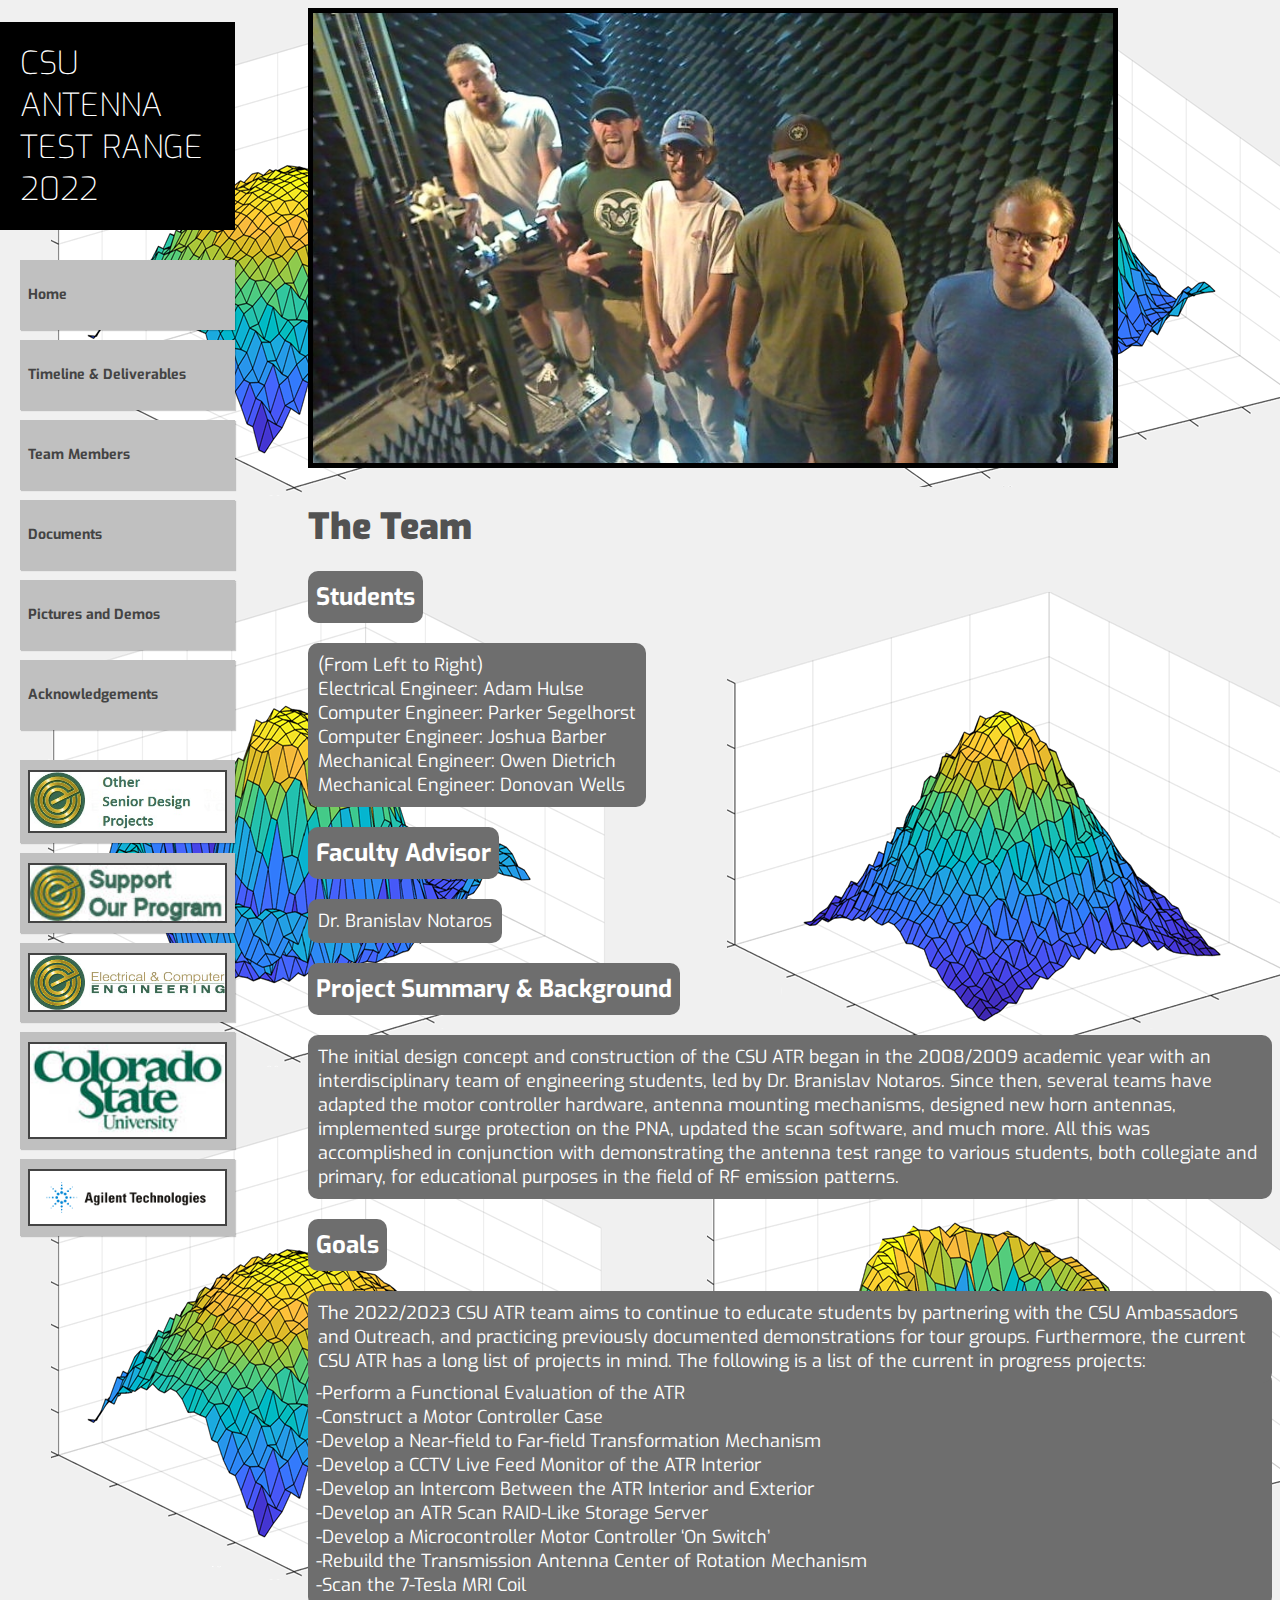
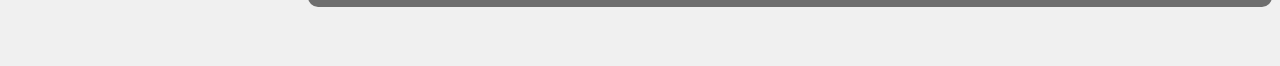
<file: 2022-2023 Documentation/Documentation/ATR 2022-2023 Documentation/Website/ATR Source Files/index.html>
<!DOCTYPE html>
<html lang="en">
    <head>

        <!-- Basic Page Needs
      ================================================== -->
        <meta charset="utf-8">
        <title>CSU Antenna Test Range 2022</title>
        <meta name="description" content="">
        <meta name="author" content="">
        <link href='http://fonts.googleapis.com/css?family=Exo:200,400,700' rel='stylesheet' type='text/css'>
        <!-- CSS
      ================================================== -->
      <link rel="stylesheet" type="text/css" href="css/CSUSDPcss.css" />
    
        <!--[if lt IE 9]>
                <script src="http://html5shim.googlecode.com/svn/trunk/html5.js"></script>
        <![endif]-->
    
    <meta http-equiv="Content-Type" content="text/html; charset=utf-8"></head>
    <body>
    
        <!-- Primary Page Layout
        ================================================== --> 
    
        <!-- Home -->
        <header>
            <h1>CSU ANTENNA TEST RANGE 2022</h1>
    
            <div>
            <ul id="navi">
                <li><a href="index.html"> Home</a></li>
                <li><a href="time.html"> Timeline & Deliverables</a></li>
                <li><a href="team.html"> Team Members</a></li>
                <li><a href="Docs.html"> Documents</a></li>
                <li><a href="pics_demos.html"> Pictures and Demos</a></li>
                <li><a href="acknow.html"> Acknowledgements</a></li> 
            </ul>
            
            <div>
            <ul id="navi">
                <li><a href="https://www.engr.colostate.edu/ECE401/AY19_senior_design_projects.php" target="_blank"><img src="images/otherprojs.jpg" width="195" height=auto border="2" align="center";/></a></li>
                <li><a href="https://advancing.colostate.edu/ENG/ECE_SRDESIGN/GIVE" target="_blank"><img src="images/ECE_support.jpg" width="195" height=auto border="2" align="center";/></a></li>
                <li><a href="http://www.engr.colostate.edu/ece/" target="_blank"><img src="images/ECE_logo.jpg" width="195" height=auto border="2" align="center";/></a></li>
                <li><a href="http://www.colostate.edu/" target="_blank"><img src="images/CSU_logo.jpg" width="195" height=auto border="2" align="center";/></a></li>
                <li><a href="http://www.home.agilent.com/agilent/home.jspx?cc=US&lc=eng" target="_blank"><img src="images/agilentlogo-home.gif" width="195" height=auto border="2" align="center";/></a></li>
                </ul>
            </div>
    </header>
        
        
        <article>
    
    <img src="images/ATR_Team.jpg" alt="chamber" width="800" height=auto border="5">
            <h2><b>The Team</b></h2>		
            <h3><span>Students</span></h3>
            <p>(From Left to Right)<br>Electrical Engineer: Adam Hulse<br>Computer Engineer: Parker Segelhorst<br>Computer Engineer: Joshua Barber<br>Mechanical Engineer: Owen Dietrich<br>Mechanical Engineer: Donovan Wells
            <br>
            <h3><span>Faculty Advisor</span></h3>
            <p>Dr. Branislav Notaros</p>
            <h3><span>Project Summary & Background</span></h3>
            <p>The initial design concept and construction of the CSU ATR began in the 2008/2009 academic year with an interdisciplinary team of engineering students, led by Dr. Branislav Notaros. Since then, several teams have adapted the motor controller hardware, antenna mounting mechanisms, designed new horn antennas, implemented surge protection on the PNA, updated the scan software, and much more. All this was accomplished in conjunction with demonstrating the antenna test range to various students, both collegiate and primary, for educational purposes in the field of RF emission patterns.</p>
            <h3><span>Goals</span></h3>
            <p>The 2022/2023 CSU ATR team aims to continue to educate students by partnering with the CSU Ambassadors and Outreach, and practicing previously documented demonstrations for tour groups. Furthermore, the current CSU ATR has a long list of projects in mind. The following is a list of the current in progress projects:</p>
            <ul id ="navi" style="
            font-size: 18px;
            color:#ffffff;
            margin-top: -12px;
            margin-bottom: 30px;
            background: rgb(110, 110, 110);
            border-radius: 10px;
            padding: 10px 8px";>
                
                    <li>-Perform a Functional Evaluation of the ATR</li>
                    <li>-Construct a Motor Controller Case</li>
                    <li>-Develop a Near-field to Far-field Transformation Mechanism</li>
                    <li>-Develop a CCTV Live Feed Monitor of the ATR Interior</li>
                    <li>-Develop an Intercom Between the ATR Interior and Exterior</li>
                    <li>-Develop an ATR Scan RAID-Like Storage Server</li> 
                    <li>-Develop a Microcontroller Motor Controller ‘On Switch’</li> 
                    <li>-Rebuild the Transmission Antenna Center of Rotation Mechanism</li> 
                    <li>-Scan the 7-Tesla MRI Coil</li> 
                </ul>
        <br />
    </article>
        
    
    <script src="index.js"></script>
    <!-- End Document
    ================================================== -->
</body>


</html>
</file>
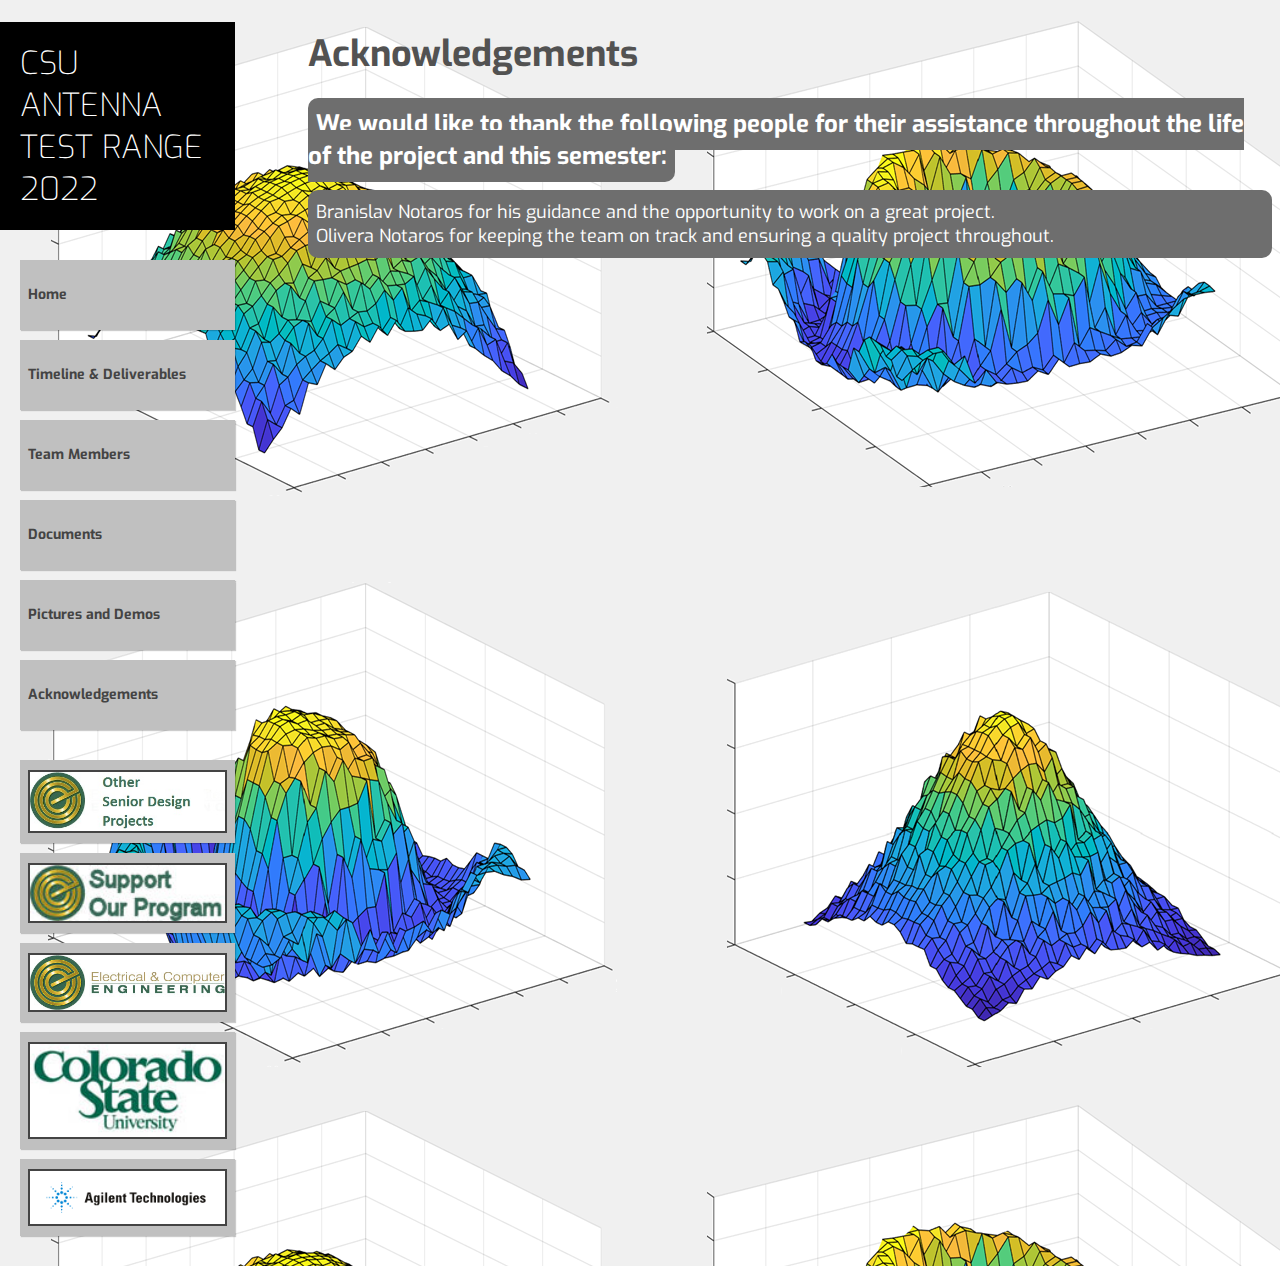
<file: 2022-2023 Documentation/Documentation/ATR 2022-2023 Documentation/Website/ATR Source Files/acknow.html>
﻿<!DOCTYPE html>
<html lang="en">
<head>

	<!-- Basic Page Needs
  ================================================== -->
	<meta charset="utf-8">
	<title>Acknowledgements</title>
	<meta name="description" content="">
	<meta name="author" content="">
	<link href='http://fonts.googleapis.com/css?family=Exo:200,400,700' rel='stylesheet' type='text/css'>
	<!-- CSS
  ================================================== -->
  <link rel="stylesheet" type="text/css" href="css/CSUSDPcss.css" />

	<!--[if lt IE 9]>
		<script src="http://html5shim.googlecode.com/svn/trunk/html5.js"></script>
	<![endif]-->

</head>
<body>

	<!-- Primary Page Layout
	================================================== -->

	<!-- Home -->
	<header>
		<h1>CSU ANTENNA TEST RANGE 2022</h1>

	<div>
		<ul id="navi">
			<li><a href="index.html"> Home</a></li>
			<li><a href="time.html"> Timeline & Deliverables</a></li>
			<li><a href="team.html"> Team Members</a></li>
			<li><a href="Docs.html"> Documents</a></li>
			<li><a href="pics_demos.html"> Pictures and Demos</a></li>
			<li><a href="acknow.html"> Acknowledgements</a></li> 
		</ul>
		<div>
            <ul id="navi">
			<li><a href="https://www.engr.colostate.edu/ECE401/AY19_senior_design_projects.php" target="_blank"><img src="images/otherprojs.jpg" width="195" height=auto border="2" align="center";/></a></li>
			<li><a href="https://advancing.colostate.edu/ENG/ECE_SRDESIGN/GIVE" target="_blank"><img src="images/ECE_support.jpg" width="195" height=auto border="2" align="center";/></a></li>
			<li><a href="http://www.engr.colostate.edu/ece/" target="_blank"><img src="images/ECE_logo.jpg" width="195" height=auto border="2" align="center";/></a></li>
			<li><a href="http://www.colostate.edu/" target="_blank"><img src="images/CSU_logo.jpg" width="195" height=auto border="2" align="center";/></a></li>
			<li><a href="http://www.home.agilent.com/agilent/home.jspx?cc=US&lc=eng" target="_blank"><img src="images/agilentlogo-home.gif" width="195" height=auto border="2" align="center";/></a></li>
			</ul>
		</div>
	</div>
	</header>
	<article>
		
		<h2>Acknowledgements</h2>
				<h3><span>We would like to thank the following people for their assistance throughout the life of the project and this semester:</span></h3>
			<ul id ="navi" style="
            font-size: 18px;
            color:#ffffff;
            margin-top: -12px;
            margin-bottom: 30px;
            background: rgb(110, 110, 110);
            border-radius: 10px;
            padding: 10px 8px";>
                    <li>Branislav Notaros for his guidance and the opportunity to work on a great project.</li>
					<li>Olivera Notaros for keeping the team on track and ensuring a quality project throughout.</li>
			</ul>
                  
<!--

add more here

-->

<br></br>
<br></br>
<br></br>
<br></br>
<br></br>


	</article>
	


<!-- End Document
================================================== -->
</body>
</html>
</file>
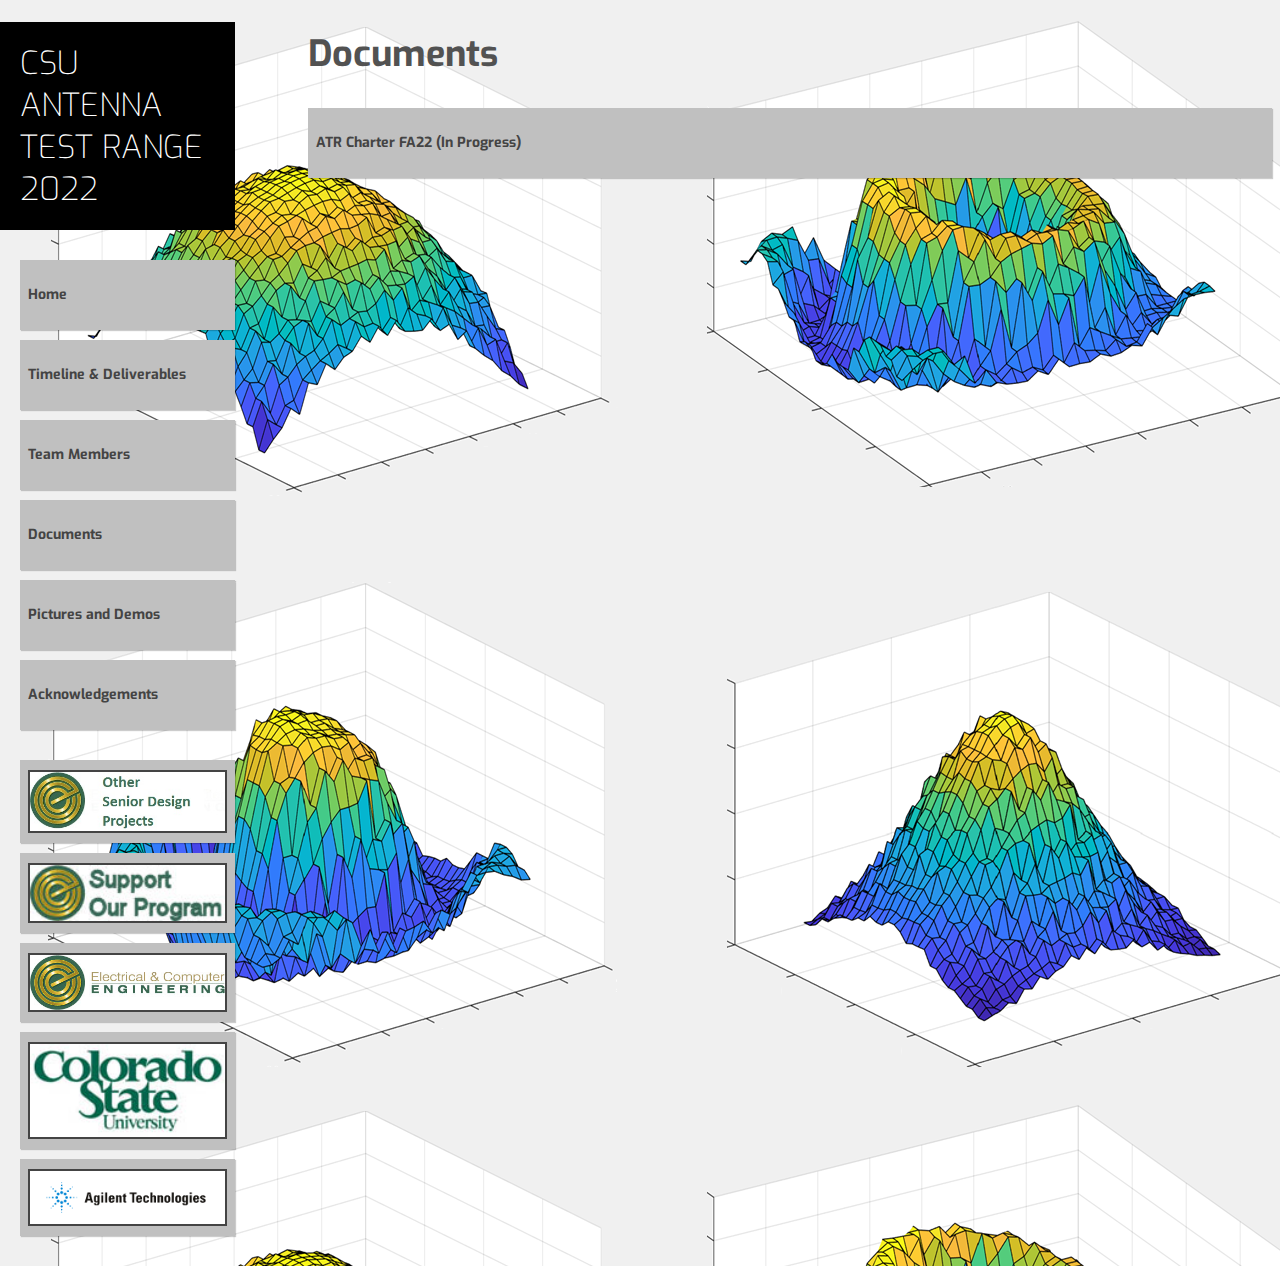
<file: 2022-2023 Documentation/Documentation/ATR 2022-2023 Documentation/Website/ATR Source Files/Docs.html>
<!DOCTYPE html>
<html lang="en">
<head>

	<!-- Basic Page Needs
  ================================================== -->
	<meta charset="utf-8">
	<title>Acknowledgements</title>
	<meta name="description" content="">
	<meta name="author" content="">
	<link href='http://fonts.googleapis.com/css?family=Exo:200,400,700' rel='stylesheet' type='text/css'>
	<!-- CSS
  ================================================== -->
  <link rel="stylesheet" type="text/css" href="css/CSUSDPcss.css" />

	<!--[if lt IE 9]>
		<script src="http://html5shim.googlecode.com/svn/trunk/html5.js"></script>
	<![endif]-->

</head>
<body>

	<!-- Primary Page Layout
	================================================== -->

	<!-- Home -->
	<header>
		<h1>CSU ANTENNA TEST RANGE 2022</h1>

	<div>
		<ul id="navi">
			<li><a href="index.html"> Home</a></li>
			<li><a href="time.html"> Timeline & Deliverables</a></li>
			<li><a href="team.html"> Team Members</a></li>
			<li><a href="Docs.html"> Documents</a></li>
			<li><a href="pics_demos.html"> Pictures and Demos</a></li>
			<li><a href="acknow.html"> Acknowledgements</a></li> 
		</ul>
		<div>
            <ul id="navi">
			<li><a href="https://www.engr.colostate.edu/ECE401/AY19_senior_design_projects.php" target="_blank"><img src="images/otherprojs.jpg" width="195" height=auto border="2" align="center";/></a></li>
			<li><a href="https://advancing.colostate.edu/ENG/ECE_SRDESIGN/GIVE" target="_blank"><img src="images/ECE_support.jpg" width="195" height=auto border="2" align="center";/></a></li>
			<li><a href="http://www.engr.colostate.edu/ece/" target="_blank"><img src="images/ECE_logo.jpg" width="195" height=auto border="2" align="center";/></a></li>
			<li><a href="http://www.colostate.edu/" target="_blank"><img src="images/CSU_logo.jpg" width="195" height=auto border="2" align="center";/></a></li>
			<li><a href="http://www.home.agilent.com/agilent/home.jspx?cc=US&lc=eng" target="_blank"><img src="images/agilentlogo-home.gif" width="195" height=auto border="2" align="center";/></a></li>
			</ul>
		</div>
	</div>
	</header>
	<article>

		<h2>Documents</h2>


		<h4><a href="docs/Task_List.pdf"> ATR Charter FA22 (In Progress)</a> </h4>


		<br></br>
		<br></br>
		<br></br>
		<br></br>
		<br></br>



	</article>
	


<!-- End Document
================================================== -->
</body>
</html>
</file>
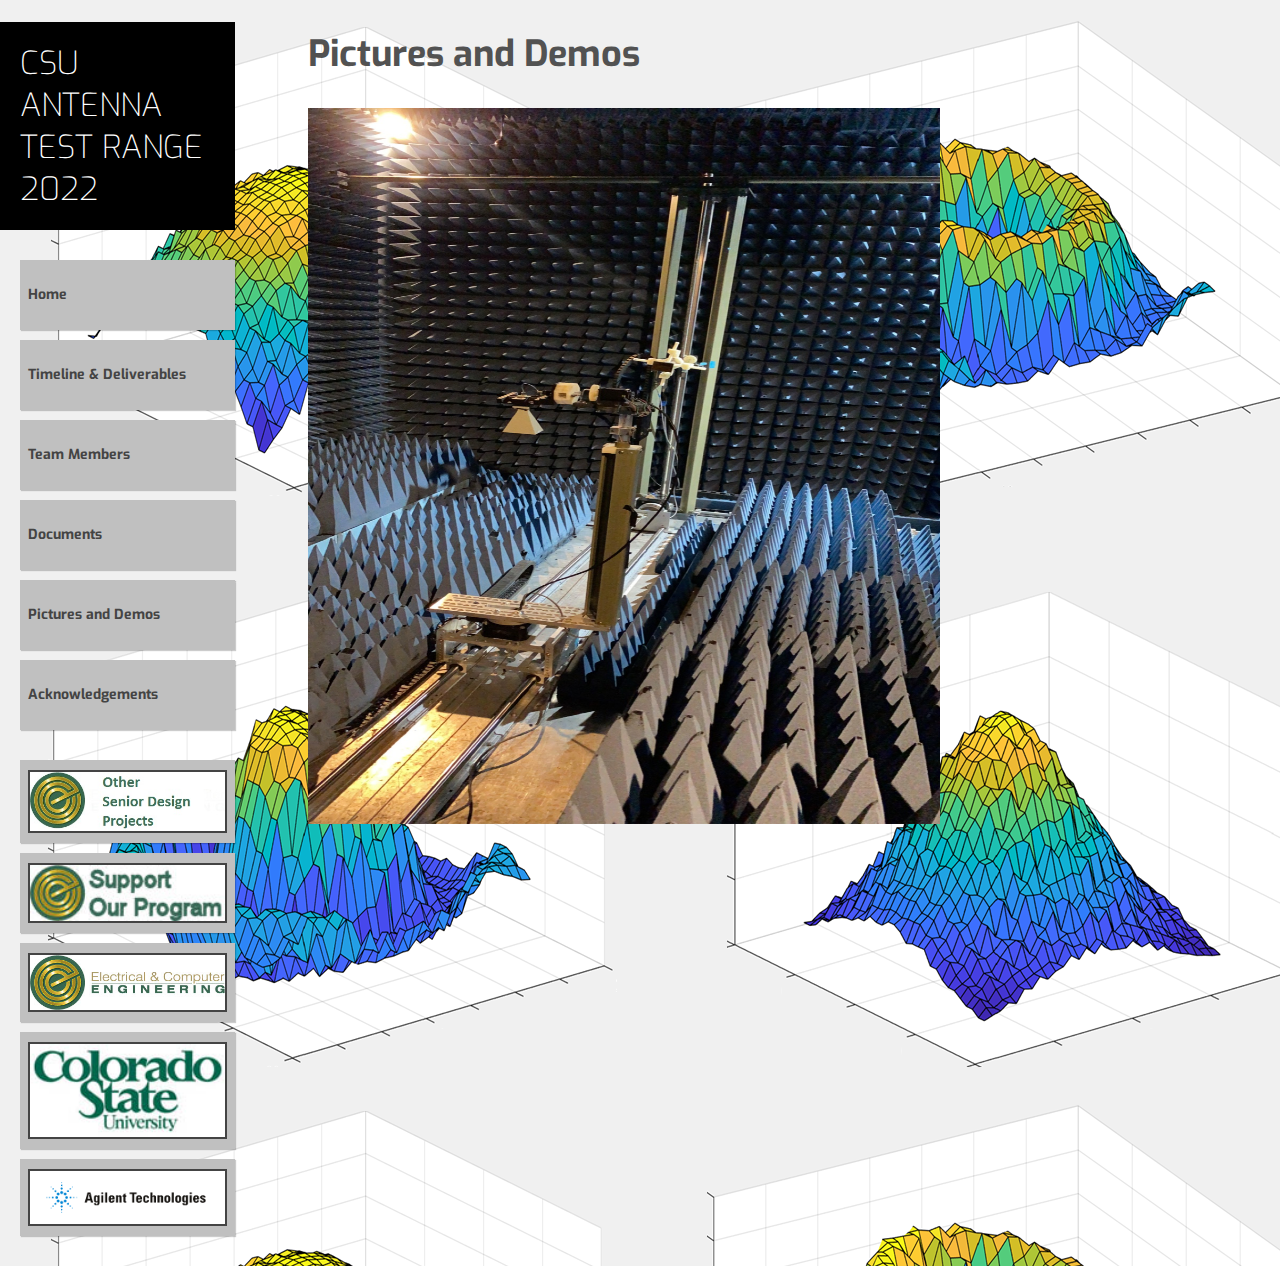
<file: 2022-2023 Documentation/Documentation/ATR 2022-2023 Documentation/Website/ATR Source Files/pics_demos.html>
﻿<!DOCTYPE html>
<html lang="en">
<head>

	<!-- Basic Page Needs
  ================================================== -->
	<meta charset="utf-8">
	<title>Acknowledgements</title>
	<meta name="description" content="">
	<meta name="author" content="">
	<link href='http://fonts.googleapis.com/css?family=Exo:200,400,700' rel='stylesheet' type='text/css'>
	<!-- CSS
  ================================================== -->
  <link rel="stylesheet" type="text/css" href="css/CSUSDPcss.css" />

	<!--[if lt IE 9]>
		<script src="http://html5shim.googlecode.com/svn/trunk/html5.js"></script>
	<![endif]-->

</head>
<body>

	<!-- Primary Page Layout
	================================================== -->

	<!-- Home -->
	<header>
		<h1>CSU ANTENNA TEST RANGE 2022</h1>

	<div>
		<ul id="navi">
			<li><a href="index.html"> Home</a></li>
			<li><a href="time.html"> Timeline & Deliverables</a></li>
			<li><a href="team.html"> Team Members</a></li>
			<li><a href="Docs.html"> Documents</a></li>
			<li><a href="pics_demos.html"> Pictures and Demos</a></li>
			<li><a href="acknow.html"> Acknowledgements</a></li> 
		</ul>
		<div>
            <ul id="navi">
			<li><a href="https://www.engr.colostate.edu/ECE401/AY19_senior_design_projects.php" target="_blank"><img src="images/otherprojs.jpg" width="195" height=auto border="2" align="center";/></a></li>
			<li><a href="https://advancing.colostate.edu/ENG/ECE_SRDESIGN/GIVE" target="_blank"><img src="images/ECE_support.jpg" width="195" height=auto border="2" align="center";/></a></li>
			<li><a href="http://www.engr.colostate.edu/ece/" target="_blank"><img src="images/ECE_logo.jpg" width="195" height=auto border="2" align="center";/></a></li>
			<li><a href="http://www.colostate.edu/" target="_blank"><img src="images/CSU_logo.jpg" width="195" height=auto border="2" align="center";/></a></li>
			<li><a href="http://www.home.agilent.com/agilent/home.jspx?cc=US&lc=eng" target="_blank"><img src="images/agilentlogo-home.gif" width="195" height=auto border="2" align="center";/></a></li>
			</ul>
		</div>
	</div>
	</header>
	<article>
		
		<h2>Pictures and Demos</h2>

<img border="0" src="images/Full System.jpg" alt="Near Field" width="632" height="716" style="border:2px white" class="rotate90">
				




<br></br>
<br></br>
<br></br>
<br></br>
<br></br>


	</article>
	


<!-- End Document
================================================== -->
</body>
</html>
</file>
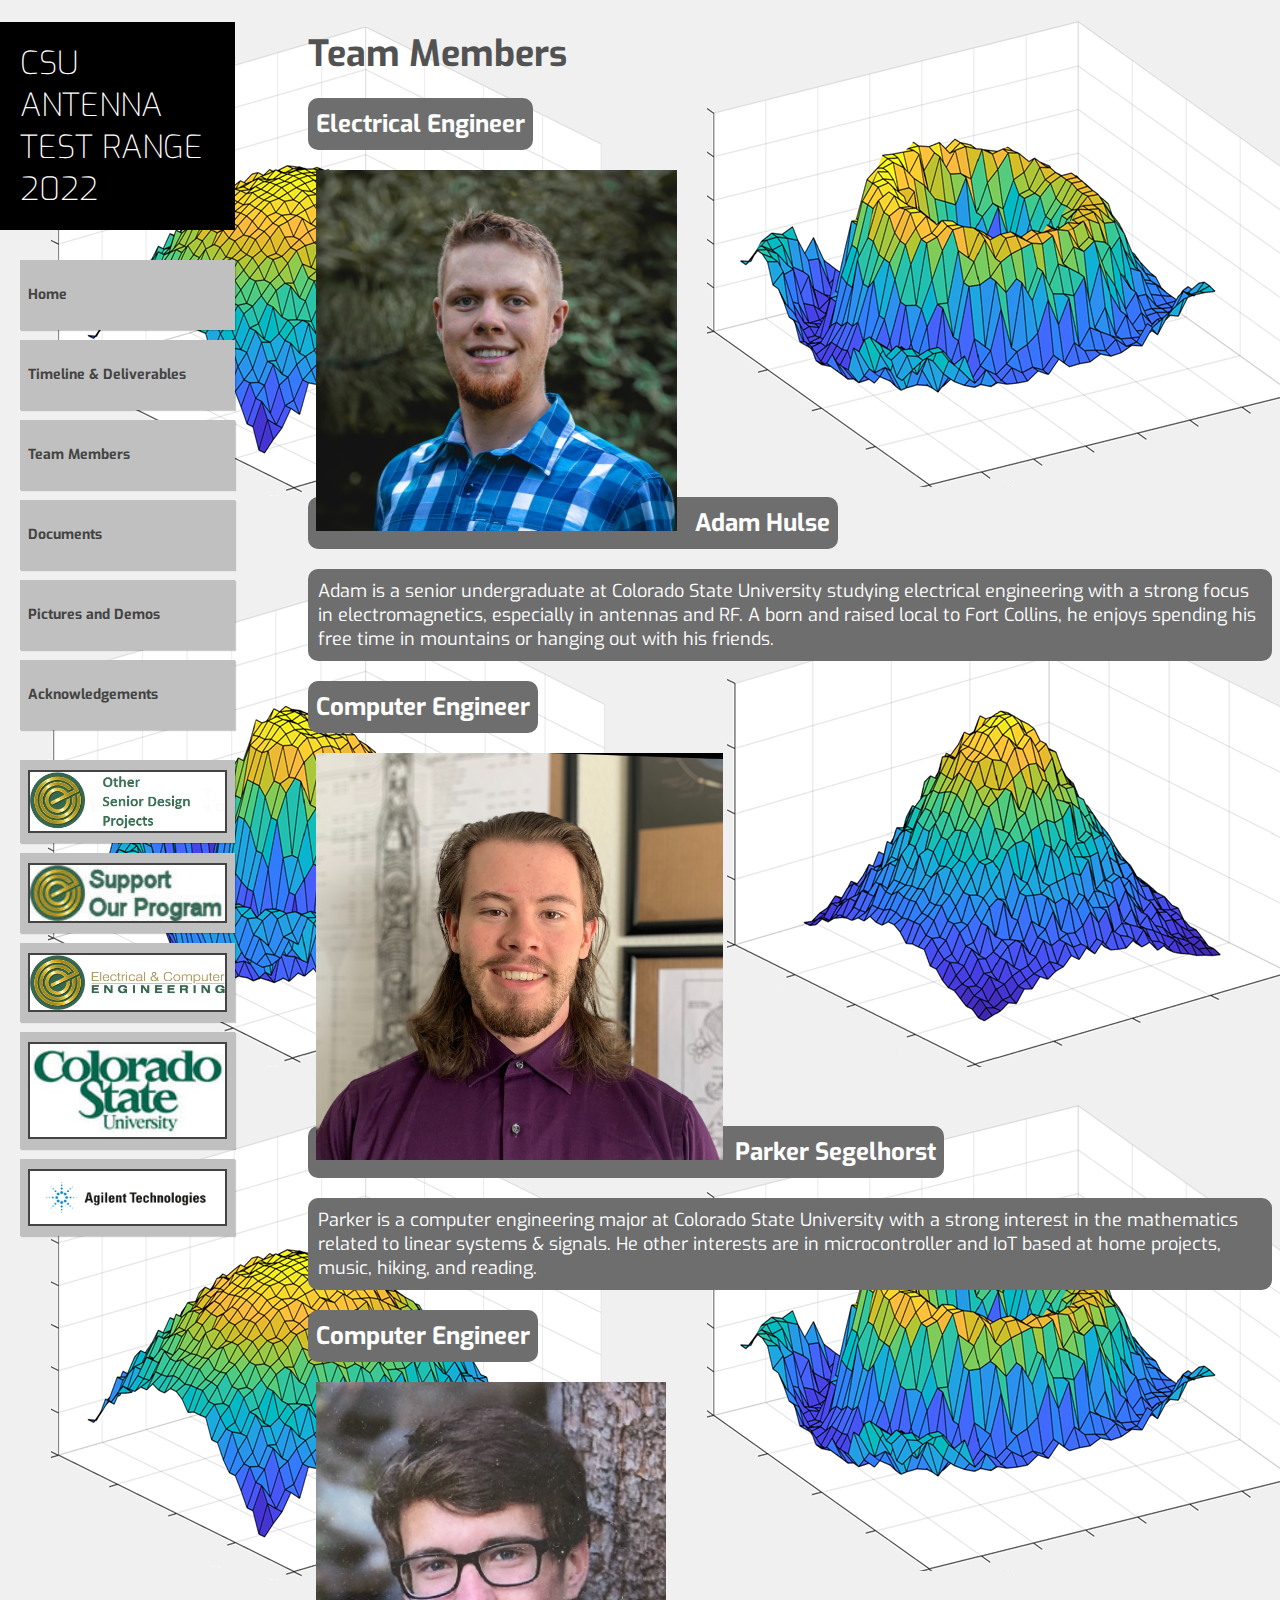
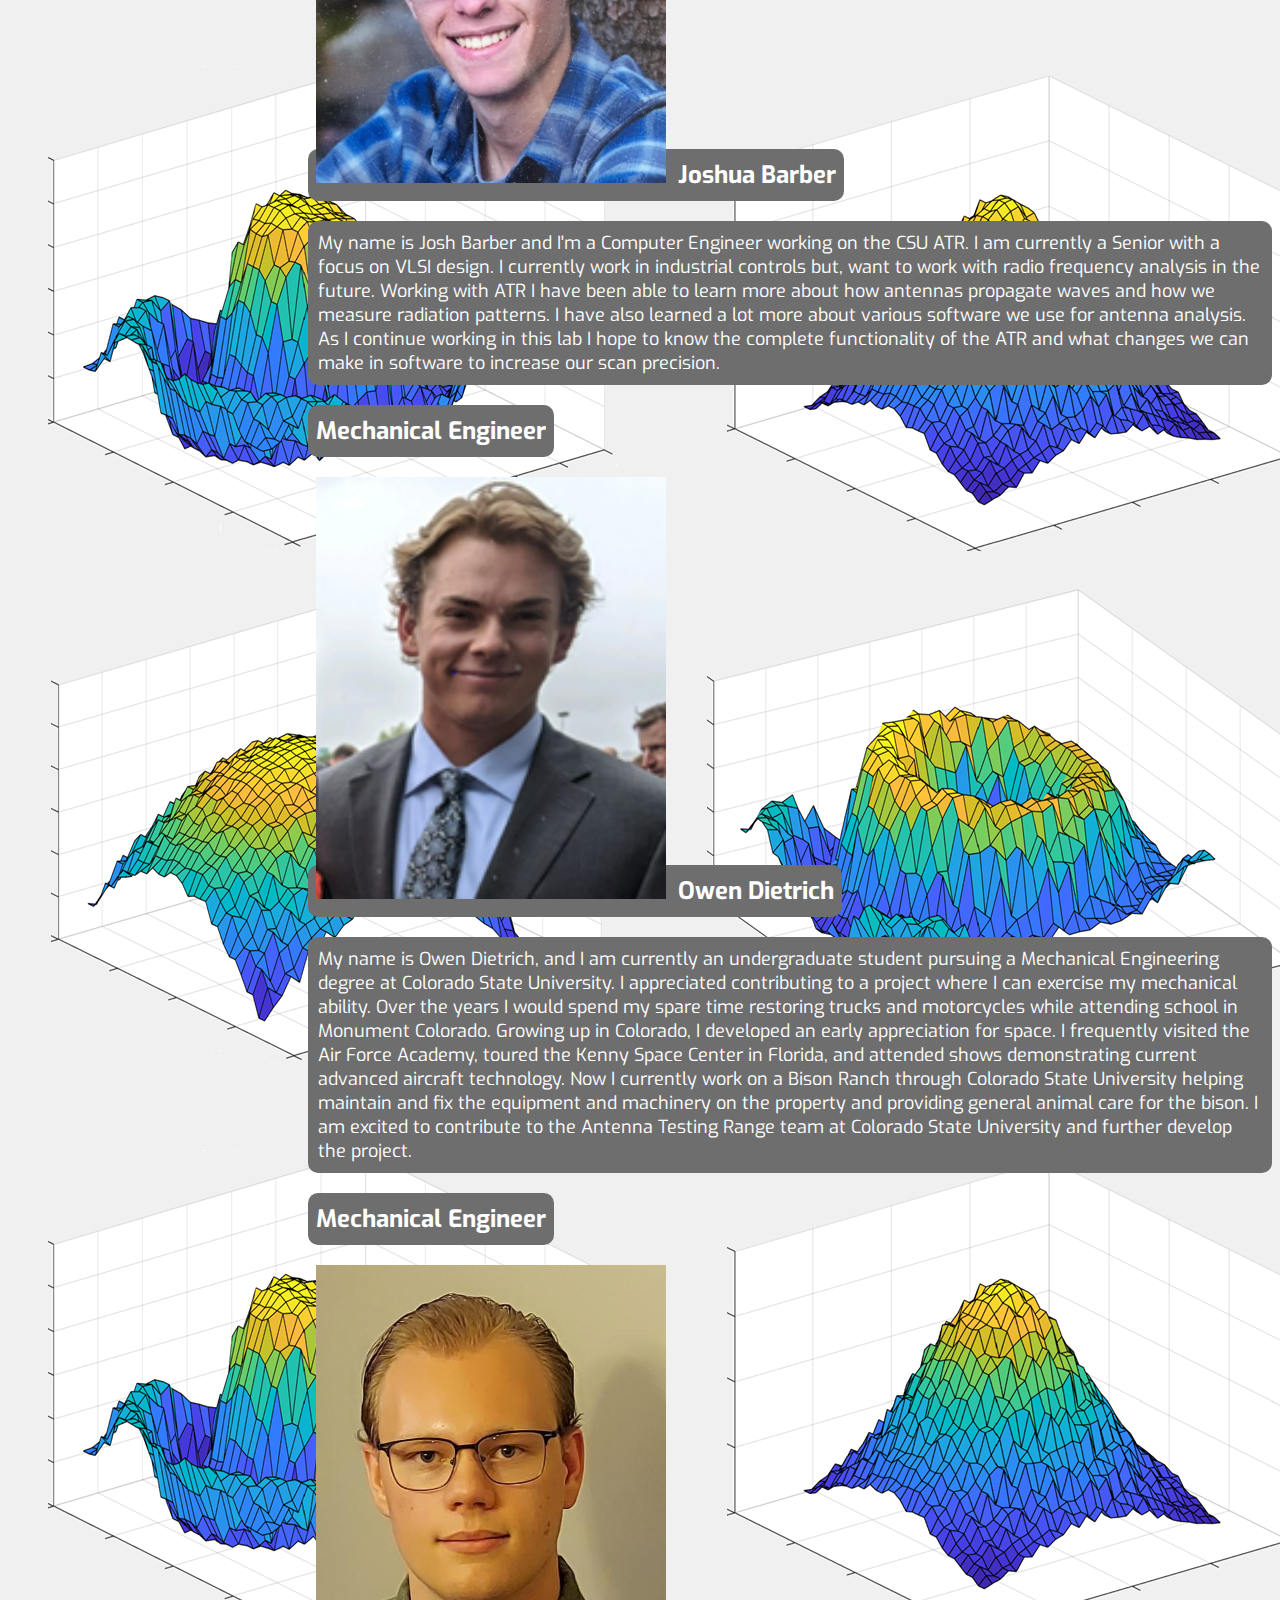
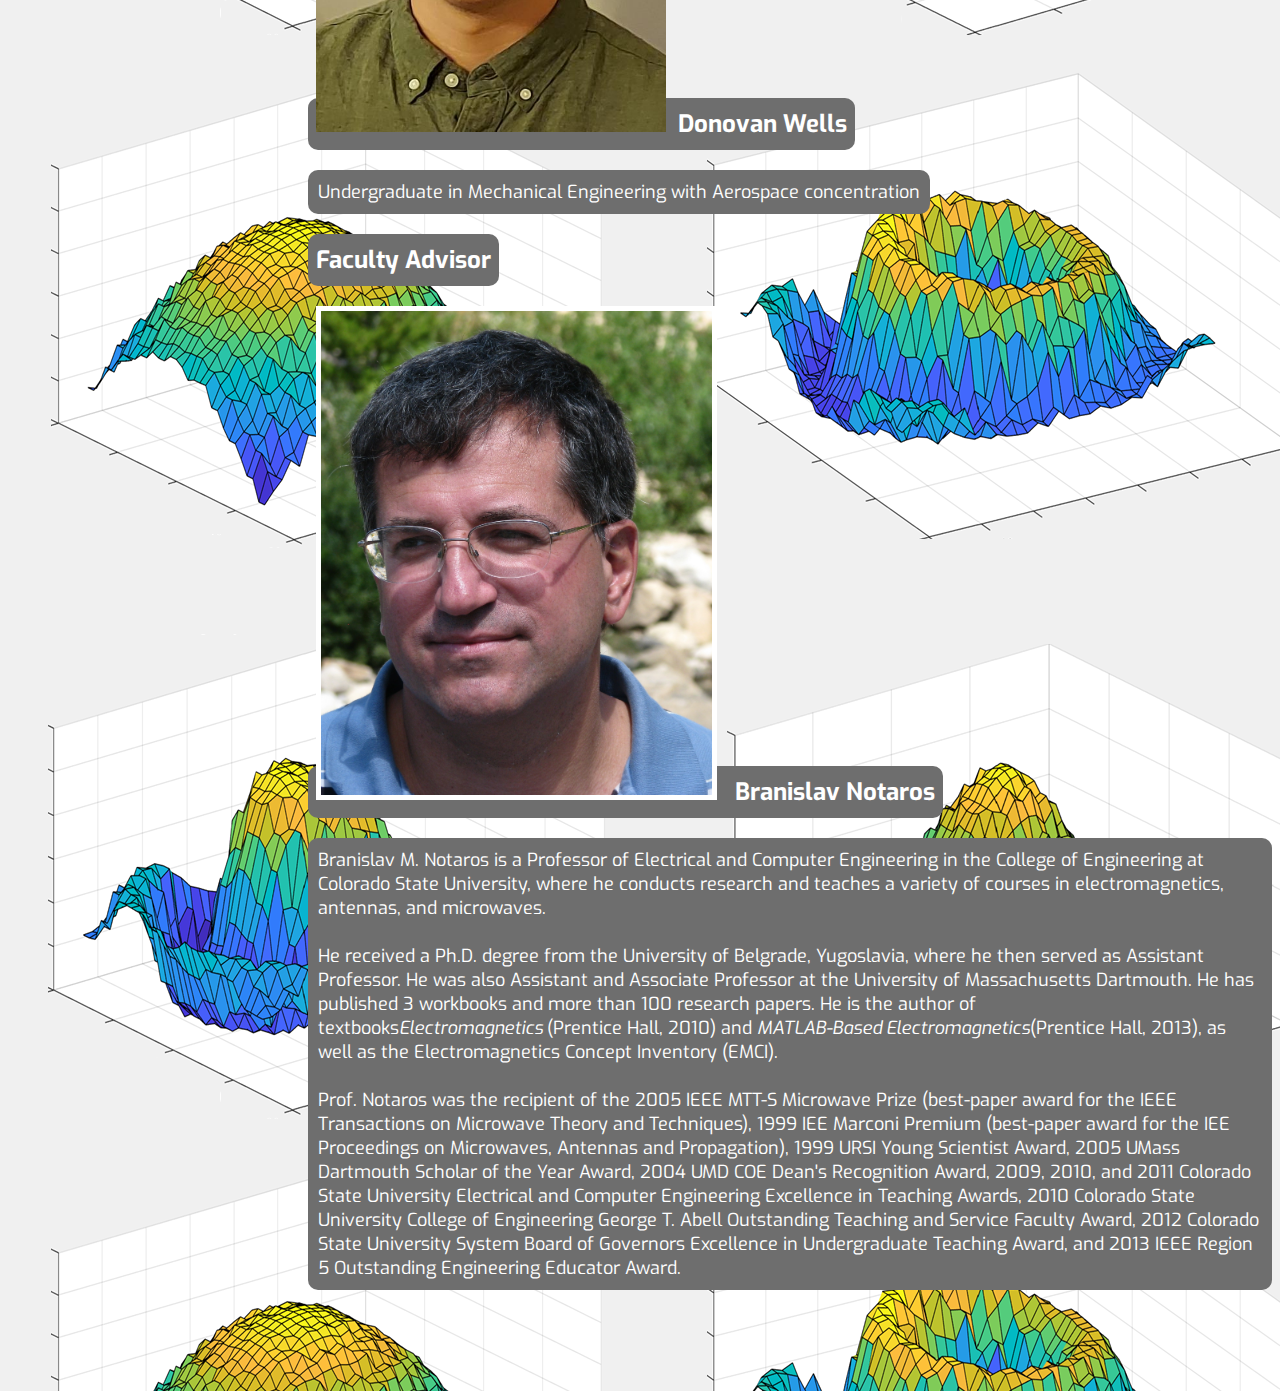
<file: 2022-2023 Documentation/Documentation/ATR 2022-2023 Documentation/Website/ATR Source Files/team.html>
﻿<!DOCTYPE html>
<html lang="en">
	<head>
		<!-- Basic Page Needs
			================================================== -->
		<meta charset="utf-8">
		<title>Team Members</title>
		<meta name="description" content="">
		<meta name="author" content="">
		<link href='http://fonts.googleapis.com/css?family=Exo:200,400,700' rel='stylesheet' type='text/css'>
		<!-- CSS
			================================================== -->
		<link rel="stylesheet" type="text/css" href="css/CSUSDPcss.css" />
		<!--[if lt IE 9]>
		<script src="http://html5shim.googlecode.com/svn/trunk/html5.js"></script>
		<![endif]-->
		<style type="text/css">
			<!--
				.style1 {
					font-size: x-large;
					color: #666666;
				}
				.style3 {font-size: x-large; color: #666666; font-weight: bold; }
				body {
					background-color: #00FF00;
				}
				
		</style>
		<meta http-equiv="Content-Type" content="text/html; charset=utf-8">
	</head>
	<body>
		<!-- Primary Page Layout
			================================================== -->
		<!-- Home -->
		<header>
			<h1>CSU ANTENNA TEST RANGE 2022</h1>
			<div>
				<ul id="navi">
					<li><a href="index.html"> Home</a></li>
					<li><a href="time.html"> Timeline & Deliverables</a></li>
					<li><a href="team.html"> Team Members</a></li>
					<li><a href="Docs.html"> Documents</a></li>
					<li><a href="pics_demos.html"> Pictures and Demos</a></li>
					<li><a href="acknow.html"> Acknowledgements</a></li>
				</ul>
				<div>
				<ul id="navi">
					<li><a href="https://www.engr.colostate.edu/ECE401/AY19_senior_design_projects.php" target="_blank"><img src="images/otherprojs.jpg" width="195" height=auto border="2" align="center";/></a></li>
					<li><a href="https://advancing.colostate.edu/ENG/ECE_SRDESIGN/GIVE" target="_blank"><img src="images/ECE_support.jpg" width="195" height=auto border="2" align="center";/></a></li>
					<li><a href="http://www.engr.colostate.edu/ece/" target="_blank"><img src="images/ECE_logo.jpg" width="195" height=auto border="2" align="center";/></a></li>
					<li><a href="http://www.colostate.edu/" target="_blank"><img src="images/CSU_logo.jpg" width="195" height=auto border="2" align="center";/></a></li>
					<li><a href="http://www.home.agilent.com/agilent/home.jspx?cc=US&lc=eng" target="_blank"><img src="images/agilentlogo-home.gif" width="195" height=auto border="2" align="center";/></a></li>
					</ul>
				</div>
		</header>
		<article>
			<h2>Team Members</h2>
			<h3><span>Electrical Engineer</span></h3>
				<h3><span><img src="images/Adam.jpg" width="361" height=auto> &nbsp;&nbsp;Adam Hulse</span></h3>
				<p>Adam is a senior undergraduate at Colorado State University studying electrical engineering with a strong focus in electromagnetics, especially in antennas and RF. A born and raised local to Fort Collins, he enjoys spending his free time in mountains or hanging out with his friends.
			<h3><span>Computer Engineer</span></h3>
				<h3><span><img src="images/Parker.jpg" width="407" height=auto>&nbsp;&nbsp;Parker Segelhorst</span></h3>
				<p>Parker is a computer engineering major at Colorado State University with a strong interest in the mathematics related to linear systems & signals. He other interests are in microcontroller and IoT based at home projects, music, hiking, and reading.
			<h3><span>Computer Engineer</span></h3>
				<h3><span><img src="images/Josh.jpg" width="350" height=auto>&nbsp;&nbsp;Joshua Barber</span></h3>
				<p>My name is Josh Barber and I'm a Computer Engineer working on the CSU ATR. I am currently a Senior with a focus on VLSI design. I currently work in industrial controls but, want to work with radio frequency analysis in the future. Working with ATR I have been able to learn more about how antennas propagate waves and how we measure radiation patterns. I have also learned a lot more about various software we use for antenna analysis. As I continue working in this lab I hope to know the complete functionality of the ATR and what changes we can make in software to increase our scan precision.
			<h3><span>Mechanical Engineer</span></h3>
				<h3><span><img src="images/Owen.jpg" width="350" height=auto>&nbsp;&nbsp;Owen Dietrich</span></h3>
				<p>My name is Owen Dietrich, and I am currently an undergraduate student pursuing a Mechanical Engineering degree at Colorado State University. I appreciated contributing to a project where I can exercise my mechanical ability. Over the years I would spend my spare time restoring trucks and motorcycles while attending school in Monument Colorado. Growing up in Colorado, I developed an early appreciation for space. I frequently visited the Air Force Academy, toured the Kenny Space Center in Florida, and attended shows demonstrating current advanced aircraft technology. Now I currently work on a Bison Ranch through Colorado State University helping maintain and fix the equipment and machinery on the property and providing general animal care for the bison. I am excited to contribute to the Antenna Testing Range team at Colorado State University and further develop the project.
			<h3><span>Mechanical Engineer</span></h3>
				<h3><span><img src="images/Donovan.jpg" width="350" height=auto>&nbsp;&nbsp;Donovan Wells</span></h3>
				<p>Undergraduate in Mechanical Engineering with Aerospace concentration
			<h3><span>Faculty Advisor</span></h3>
				<h3><span><img src="images/Bane.jpg" ; "width=" 392"; height="484" ; border="5px" ;>&nbsp; &nbsp;Branislav Notaros</span></h3>
			<p>
				Branislav M. Notaros is a  Professor of Electrical and Computer Engineering in the College of Engineering  at Colorado State University, where he conducts research and teaches a variety  of courses in electromagnetics, antennas, and microwaves.&nbsp;<br>
				<br>
				He  received a Ph.D. degree from the University of Belgrade, Yugoslavia, where he  then served as Assistant Professor. He was also Assistant and Associate  Professor at the University of Massachusetts Dartmouth. He has published 3  workbooks and more than 100 research papers. He is the author of textbooks<em>Electromagnetics&nbsp;</em>(Prentice  Hall, 2010) and&nbsp;<em>MATLAB-Based Electromagnetics</em>(Prentice  Hall, 2013), as well as the Electromagnetics Concept Inventory (EMCI).&nbsp;<br>
				<br>
				Prof.  Notaros was the recipient of the 2005 IEEE MTT-S Microwave Prize (best-paper  award for the IEEE Transactions on Microwave Theory and Techniques), 1999 IEE  Marconi Premium (best-paper award for the IEE Proceedings on Microwaves,  Antennas and Propagation), 1999 URSI Young Scientist Award, 2005 UMass  Dartmouth Scholar of the Year Award, 2004 UMD COE Dean's Recognition Award,  2009, 2010, and 2011 Colorado State University Electrical and Computer  Engineering Excellence in Teaching Awards, 2010 Colorado State University  College of Engineering George T. Abell Outstanding Teaching and Service Faculty  Award, 2012 Colorado State University System Board of Governors Excellence in  Undergraduate Teaching Award, and 2013 IEEE Region 5 Outstanding Engineering  Educator Award.&nbsp;
			</p>
			<br />
			<br />
			<h4>&nbsp;</h4>
		</article>
		<!-- End Document
			================================================== -->
	</body>
</html>
</file>
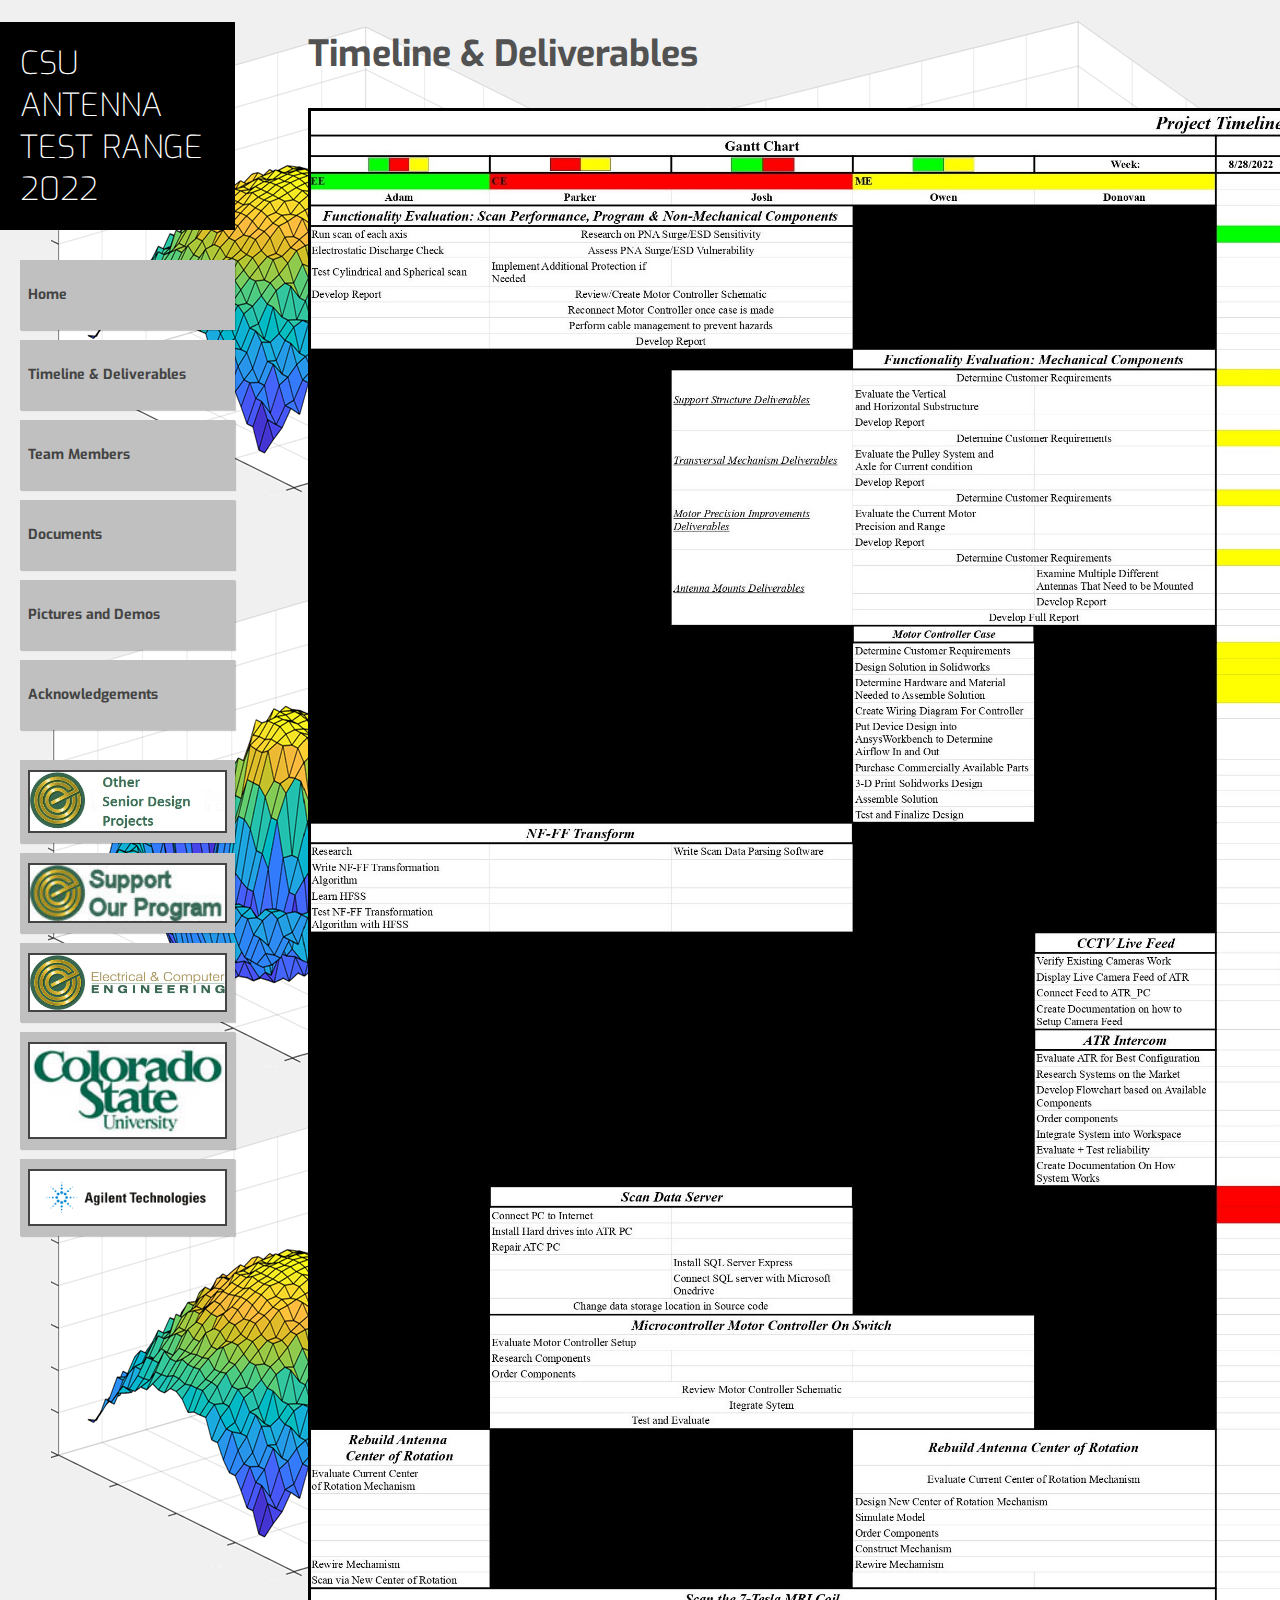
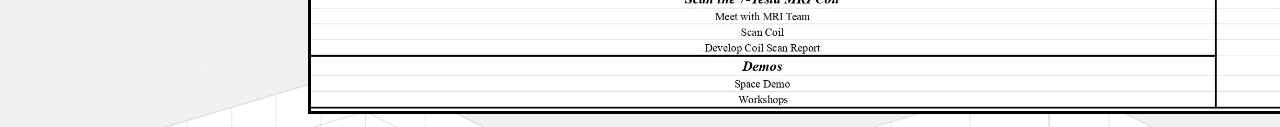
<file: 2022-2023 Documentation/Documentation/ATR 2022-2023 Documentation/Website/ATR Source Files/time.html>
﻿<!DOCTYPE html>
<html lang="en">
<head>

	<!-- Basic Page Needs
  ================================================== -->
	<meta charset="utf-8">
	<title>Timeline & Deliverables</title>
	<meta name="description" content="">
	<meta name="author" content="">
	<link href='http://fonts.googleapis.com/css?family=Exo:200,400,700' rel='stylesheet' type='text/css'>
	<!-- CSS
  ================================================== -->
  <link rel="stylesheet" type="text/css" href="css/CSUSDPcss.css" />

	<!--[if lt IE 9]>
		<script src="http://html5shim.googlecode.com/svn/trunk/html5.js"></script>
	<![endif]-->

</head>
<body>

	<!-- Primary Page Layout
	================================================== -->

	<!-- Home -->
	<header>
		<h1>CSU ANTENNA TEST RANGE 2022</h1>

	<div>
		<ul id="navi">
			<li><a href="index.html"> Home</a></li>
			<li><a href="time.html"> Timeline & Deliverables</a></li>
			<li><a href="team.html"> Team Members</a></li>
			<li><a href="Docs.html"> Documents</a></li>
			<li><a href="pics_demos.html"> Pictures and Demos</a></li>
			<li><a href="acknow.html"> Acknowledgements</a></li> 
		</ul>
		<div>
            <ul id="navi">
			<li><a href="https://www.engr.colostate.edu/ECE401/AY19_senior_design_projects.php" target="_blank"><img src="images/otherprojs.jpg" width="195" height=auto border="2" align="center";/></a></li>
			<li><a href="https://advancing.colostate.edu/ENG/ECE_SRDESIGN/GIVE" target="_blank"><img src="images/ECE_support.jpg" width="195" height=auto border="2" align="center";/></a></li>
			<li><a href="http://www.engr.colostate.edu/ece/" target="_blank"><img src="images/ECE_logo.jpg" width="195" height=auto border="2" align="center";/></a></li>
			<li><a href="http://www.colostate.edu/" target="_blank"><img src="images/CSU_logo.jpg" width="195" height=auto border="2" align="center";/></a></li>
			<li><a href="http://www.home.agilent.com/agilent/home.jspx?cc=US&lc=eng" target="_blank"><img src="images/agilentlogo-home.gif" width="195" height=auto border="2" align="center";/></a></li>
			</ul>
		</div>
	</div>
</header>
	<article>
		<h2>Timeline & Deliverables</h2>
<img src="docs/Gantt_Chart.jpg" alt="Gantt Chart" width="2100px"; height=auto; style="border:3px solid #000000">
</article>
<!-- End Document
================================================== -->
</body>
</html>
</file>
<file: 2022-2023 Documentation/Documentation/ATR 2022-2023 Documentation/Website/ATR Source Files/css/CSUSDPcss.css>
body {
		
		background-image: url(../images/ATR_Background.jpg);
		font-family: Exo, sans-serif;
		
	}
	
	h1 {
	
		font-size: 32px;
		font-weight: 200;
		text-transform: uppercase;
		color: white;
		text-shadow: 0px 1px 1px rgba(0,0,0,0.3);
		padding: 20px;
		background: black;
		
	}
	
	header {
	
		position: absolute;
		width: 235px;
		top: 1px;
		left: 0px;
		z-index: 2;
	}
	
	#navi {
		
		margin-top: 30px;
		list-style-type: none;
		margin-bottom: 30px;
		padding-left: 20px;
	}
	
	a {
		text-decoration: none;
		color: #444;
		display: block;
		background: #fff;
		background: rgba(192, 192, 192,1);
		line-height: 50px;
		padding: 10px 8px;
		margin-top: 10px;
		margin-bottom: 10px;
		box-shadow: 1px 1px 1px rgba(0,0,0,0.2);
		font-size: 14px;
		font-weight: bold;
	}
	
	a:hover,a:active {
		
		background-color:#C0C0C0;
		color: black;
	}
	
	h2 {
		
		font-size: 36px;
		color:#525252;
	}

	h3 {
		font-size: 24px;
		color:#ffffff;
		margin-top: 30px;
		margin-bottom: 30px;
	}
	h3 span {
		background: rgb(110, 110, 110);
		border-radius: 10px;
		padding: 10px 8px;
	}
	
	h4 {
		font-size: 20px;
		color:#000000;
	}
	caption {

		text-align:left
	}
	article {
		
		position: relative;
		padding-left: 300px;	
	}
	
	article p {
		font-size: 18px;
		padding: 10px;
		line-height: 24px;
		color: #fff;
		display: inline-block;
		background: rgb(110, 110, 110);
		border-radius: 10px;
		padding: 10px;
		margin: 0px 0px;
	}
	
	#homeimage {
		
		margin: 20px;
		overflow:scroll;
	}
	
	#timeline {
		margin: 0px;
		overflow: scroll;
	}
	
	#links {
		padding: 0px;
	}
</file>
